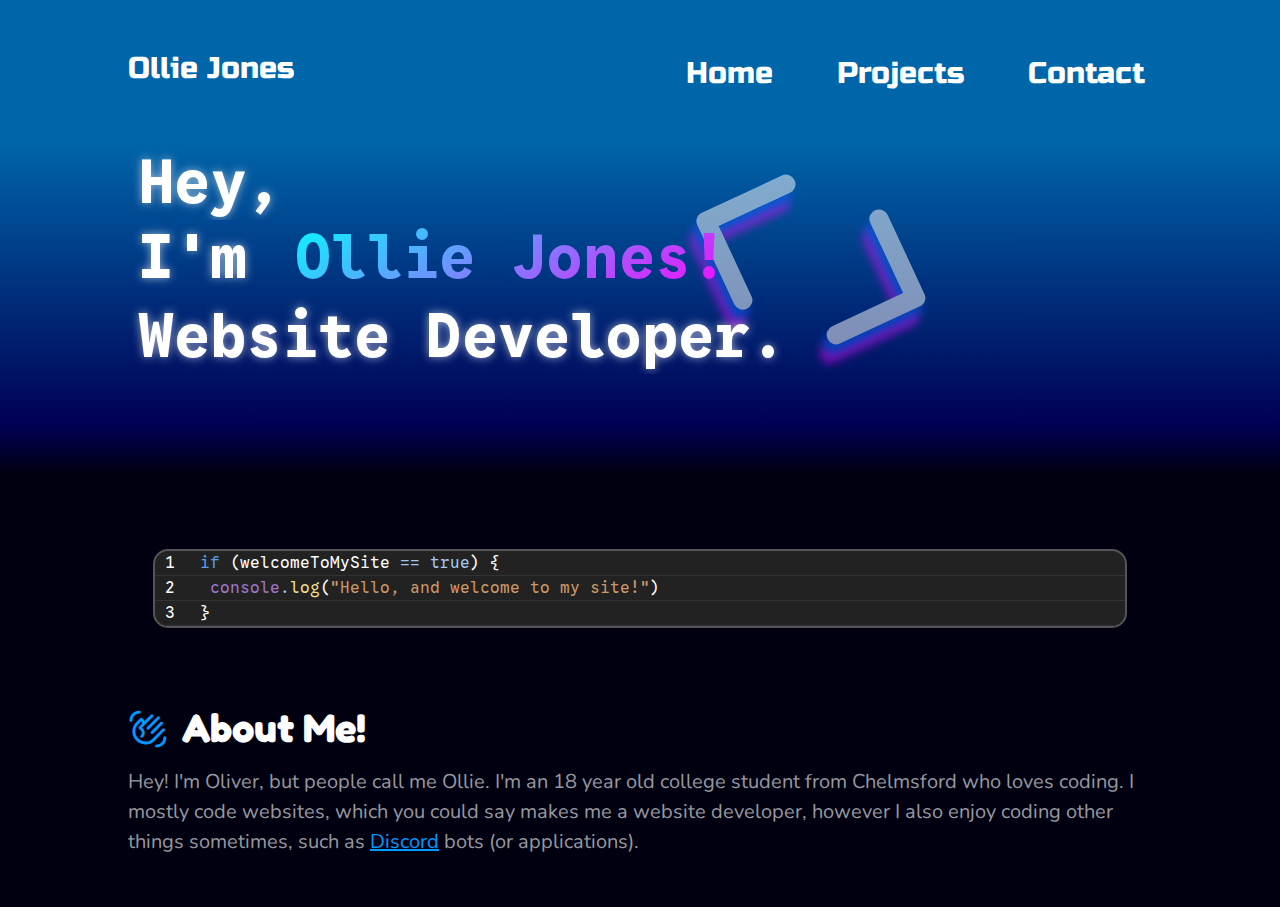
<file: index.html>
<!DOCTYPE html>
<html>

  <head>
    <meta charset="utf-8">
    <meta name="viewport" content="width=device-width">
    
    <title>Ollie Jones - Portfolio</title>
    
    <link href="style.css" rel="stylesheet" type="text/css" />
    
    <link rel="stylesheet" href="https://fonts.googleapis.com/css2?family=Material+Symbols+Rounded:opsz,wght,FILL,GRAD@24,400,0,0" />
  </head>

  

  <body>



    <!-- /////////////////////////////////////////////////////////////////////// -->
    <!-- Navigation Bar /////////////////////////////////////////////////////// -->
    <!-- ///////////////////////////////////////////////////////////////////// -->


    <div id="LoadingScreen"></div>

    <div class="NavigationBar">

      <div style="display: inline-block;">
        <p>Ollie Jones</p>
      </div>

      <div style="display: inline-flex; float: right; gap: 50px;">
        <a link="/">Home</a>
        <a link="projects.html">Projects</a>
        <a>Contact</a>
      </div>

    </div>



    <!-- /////////////////////////////////////////////////////////////////////// -->
    <!-- Title Section //////////////////////////////////////////////////////// -->
    <!-- ///////////////////////////////////////////////////////////////////// -->


    
    <div class="TitleSection">

      <p class="TitleSection-LargeTitle">Hey,</Hey></p>
      <p class="TitleSection-LargeTitle" style="display: inline-block;">I'm </p>
      <p class="TitleSection-LargeTitle Glow" id="HomePage-Header-NameTitle">Ollie Jones!</p>
      <p class="TitleSection-LargeTitle">Website Developer.</p>

      <div class="TitleSection-BackgroundIcon">
        <i class="material-symbols-rounded">code</i>
      </div>
      
    </div>

    <div style="  display: block;  background: linear-gradient(0deg, transparent 0%, #005 100%);  width: 100vw;  height: 50px;"></div>



    <!-- /////////////////////////////////////////////////////////////////////// -->
    <!-- Sections ///////////////////////////////////////////////////////////// -->
    <!-- ///////////////////////////////////////////////////////////////////// -->



    <div class="Section" style="">
      
      <div class="CodeBlock">
        <p><cbn>1</cbn><cbb>if</cbb> (welcomeToMySite <cblb>== true</cblb>) {</p>
        <p><cbn>2</cbn> <cbp>console</cbp><cblb>.</cblb><cby>log</cby>(<cbo>"Hello, and welcome to my site!"</cbo>)</p>
        <p><cbn>3</cbn>}</p>
      </div>

      <div class="emptyBreak" style="height: 50px;"></div>
      
      <i class="material-symbols-rounded">waving_hand</i>

      <h1 class="sectionTitle">About Me!</h1>

      <p class="sectionText">Hey! I'm Oliver, but people call me Ollie. I'm an 18 year old college student from Chelmsford who loves coding. I mostly code websites, which you could say makes me a website developer, however I also enjoy coding other things sometimes, such as <a href="https://discord.com/">Discord</a> bots (or applications).</p>
      
    </div>


        
    
  </body>

  <script src="script.js"></script>

</html>
</file>
<file: style.css>
/* //////////////////////////////////////////////////////////////////// */
/* /// GLOBAL CSS //////////////////////////////////////////////////// */
/* ////////////////////////////////////////////////////////////////// */



@import url('https://fonts.googleapis.com/css2?family=Russo+One&display=swap');
@import url('https://fonts.googleapis.com/css2?family=Fredoka:wght@300..700&family=Nunito:wght@200..1000&display=swap');
@import url('https://fonts.googleapis.com/css2?family=Google+Sans+Code&display=swap');

html {
  height: 100%;
  width: 100%;
}

* {
  box-sizing: border-box;
  overflow-x: hidden;
  overflow-y: inherit;
  margin: 0px;
  padding: 0px;
}

:root {
  --colTheme: #09f;
  --colMainText: #fff;
  --colSubText: #fff9;

  --sidePadding: 10%;
}

body {
  height: 100%;
  width: 100%;
  margin: 0;
  background-color: #001;
  color: #fff;
}



/* //////////////////////////////////////////////////////////////////// */
/* /// Colours /////////////////////////////////////////////////////// */
/* ////////////////////////////////////////////////////////////////// */



cmt {
  color: var(--colMainText)
}



/* //////////////////////////////////////////////////////////////////// */
/* /// Home Page Exclusive /////////////////////////////////////////// */
/* ////////////////////////////////////////////////////////////////// */



.emptyBreak {
  height: 50px;
}

/* <div class="emptyBreak" style="height: 100px;"></div> */

.lineBreak {
  height: 5px;
  width: 100%;
  background-color: #0099ff;
  margin: 25px 0;
  border: none;
  border-radius: 10px;
}

/* <hr class="lineBreak" style="margin-top: 25px; margin-bottom: 25px;"> */

.textBreak {
  font-size: 30px;
  display: flex;
  align-items: center;
}

.textBreak::before, .V1GLOBAL_textBreak::after {
  flex: 1;
  content: '';
  padding: 3px;
  background-color: #0099ff;
  border: none;
  border-radius: 10px;
  margin: 10px;
}

/* <div class="textBreak" style="margin-top: 50px; margin-bottom: 50px; font-size: 25px;">Hello</div> */



/* //////////////////////////////////////////////////////////////////// */
/* /// Home Page Exclusive /////////////////////////////////////////// */
/* ////////////////////////////////////////////////////////////////// */



.TitleSection {
  display: block;
  position: relative;
  width: -webkit-fill-available;
  /* height: 400px; */
  background: linear-gradient(180deg, #06a 13.3%, #005 100%);
  padding: 50px var(--sidePadding) 50px var(--sidePadding);
  overflow: hidden;
  user-select: none;
}

.TitleSection-LargeTitle {
  font-family: "Google Sans Code", monospace;
  font-weight: bolder;
  font-size: 60px;
  text-shadow: 0px 0px 10px var(--colSubText);
  margin: 0;
  padding: 0 10px;
  position: relative;
  z-index: 2;
}

/* /// CUSTOM /// */

#HomePage-Header-NameTitle {
  display: inline-block;
  margin-left: 25px;
  background: linear-gradient(150deg, #0ff, #f0f);
  -webkit-background-clip: text;
  -webkit-text-fill-color: transparent;
  text-shadow: none;
}

.TitleSection-BackgroundIcon {
  position: absolute;
  right: 25%;
  top: 15px;
  opacity: 0.5;
  rotate: 20deg;
}

.TitleSection-BackgroundIcon i {
  font-size: 300px;
  text-shadow: 0 10px 10px #06f, 0 20px 10px #f0f;
}



/* //////////////////////////////////////////////////////////////////// */
/* /// Navigation Bar //////////////////////////////////////////////// */
/* ////////////////////////////////////////////////////////////////// */


  
#LoadingScreen {
  display: block;
  position: absolute;
  width: 100vw;
  height: 100vh;
  background: #001;
  opacity: 1;
  z-index: 10000000000000000;
  transition: 0.2s ease-in-out opacity;
}

.NavigationBar {
  display: block;
  background: #06a;
  font-family: 'Russo One', sans-serif;
  font-size: 30px;
  padding: 50px var(--sidePadding) 0 var(--sidePadding);
  user-select: none;
}

.NavigationBar a {
  border: solid 2px transparent;
  padding: 2.5px 5px;
  border-radius: 15px;
  color: var(--colMainText);
  text-decoration: none;
  transition: 0.1s ease-in-out color, 0.1s ease-in-out border;
}

.NavigationBar a:hover {
  color: var(--colSubText);
  border: solid 2px var(--colSubText);
}



/* //////////////////////////////////////////////////////////////////// */
/* /// Sections  ///////////////////////////////////////////////////// */
/* ////////////////////////////////////////////////////////////////// */



.Section {
  user-select: none;
  color: var(--colMainText);
  font-family: fredoka;
  padding: 50px var(--sidePadding) 50px var(--sidePadding);
  overflow: hidden;
}

.Section i {
  padding-top: 6px;
  height: 50px;
  font-size: 40px;
  color: var(--colTheme);
}

.Section .sectionTitle {
  font-size: 40px;
  display: inline-block;
  height: 50px;
  padding-left: 10px;
}

.Section .sectionText {
  font-size: 20px;
  font-family: 'Nunito', sans-serif;
  line-height: 30px;
  color: var(--colSubText);
  vertical-align: top;
  margin-top: 10px;
}

.Section .sectionText a {
  color: var(--colTheme);
  transition: 0.2s ease-in-out color;
}

.Section .sectionText a:hover {
  color: var(--colMainText);
}

.Section img {
  border-radius: 15px;
  margin-top: 25px;
  border: solid 2px #555;
  margin-left: auto;
  margin-right: auto;
  display: block;
  max-height: 500px !important;
}



/* //////////////////////////////////////////////////////////////////// */
/* /// Code Block  /////////////////////////////////////////////////// */
/* ////////////////////////////////////////////////////////////////// */



.CodeBlock {
  background: #222;
  border: solid 2px #555;
  border-radius: 15px;
  margin: 25px;
}

.CodeBlock p {
  border-bottom: solid 1px #333;
  min-height: 25px;
  font-family: "Google Sans Code", monospace;
  padding-left: 10px;
  align-content: center;
}

.CodeBlock cbn {
  padding-right: 25px;
}

.CodeBlock cbb { color: #53A1F0; }
.CodeBlock cblb { color: #A4C8EB; }
.CodeBlock cbp { color: #A075CE; }
.CodeBlock cby { color: #F1DF87; }
.CodeBlock cbo { color: #CC9967; }
.CodeBlock cbg { color: #088F19; }
</file>
